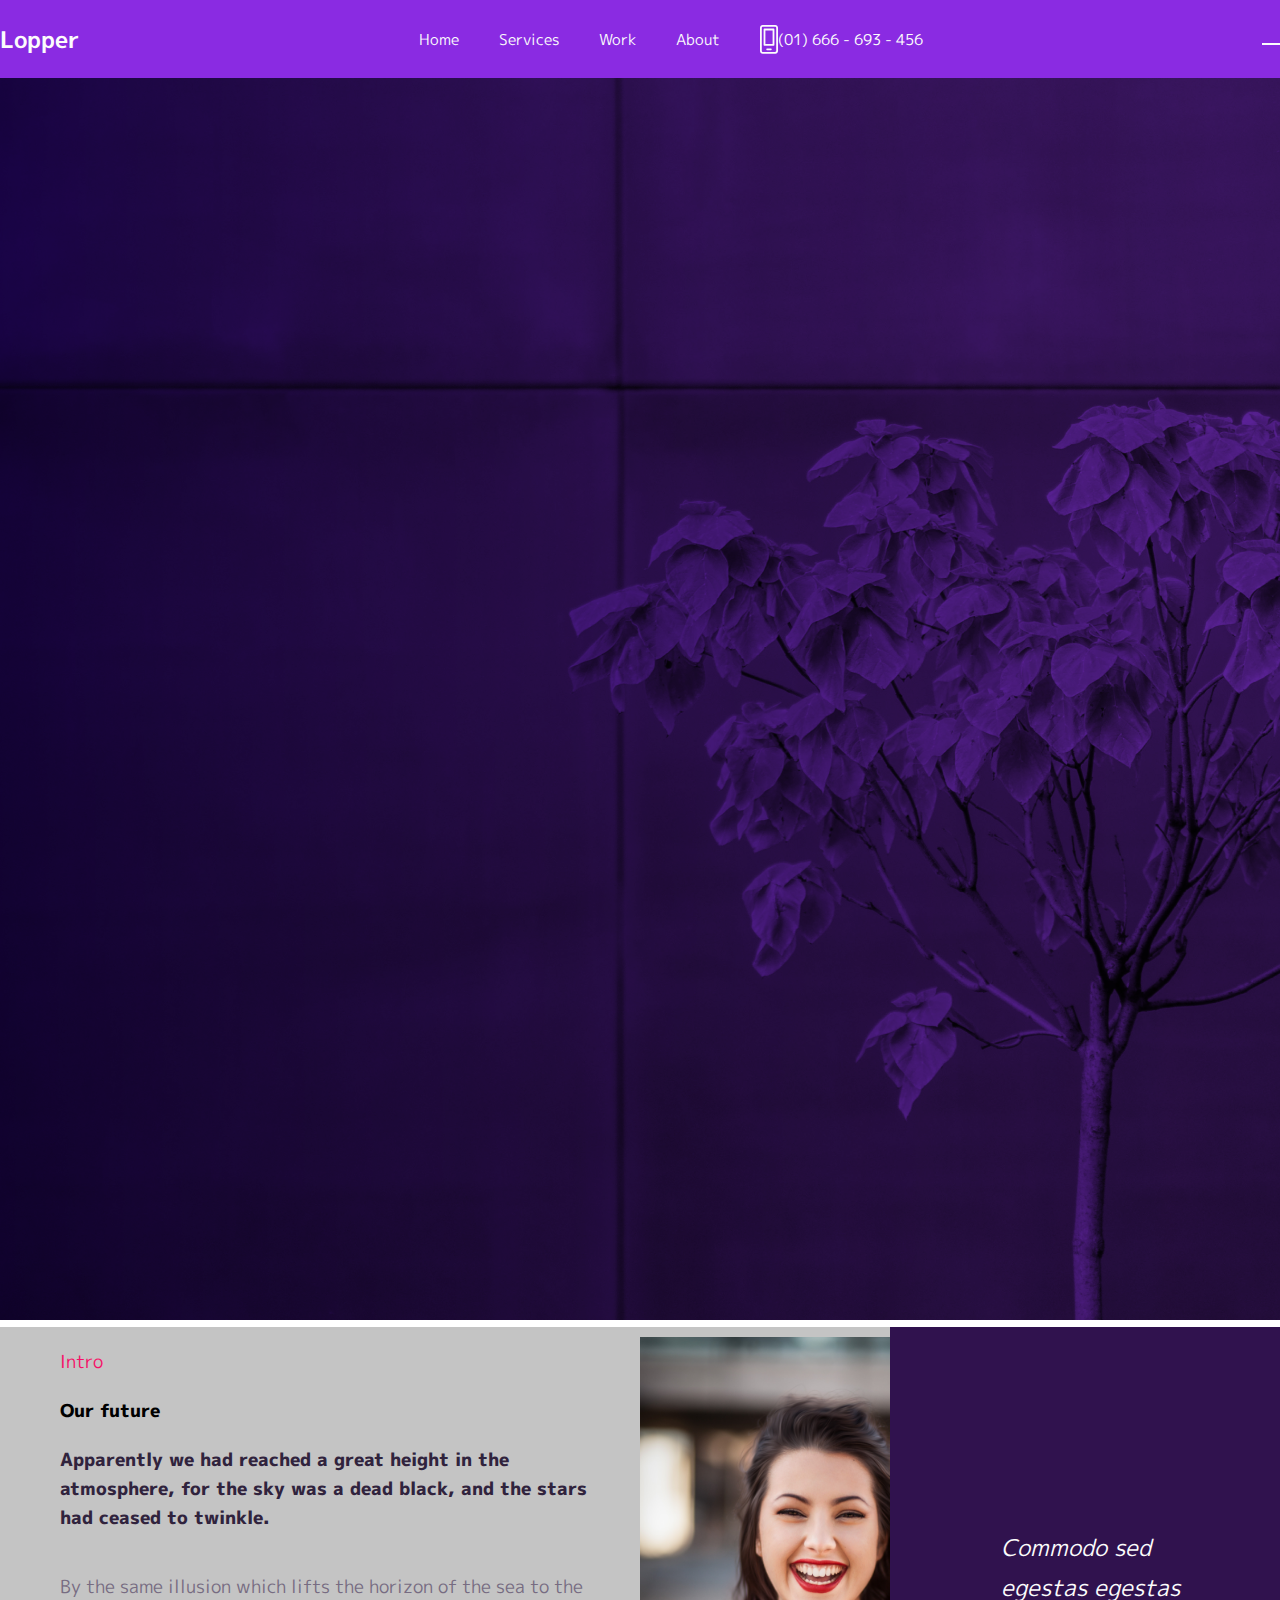
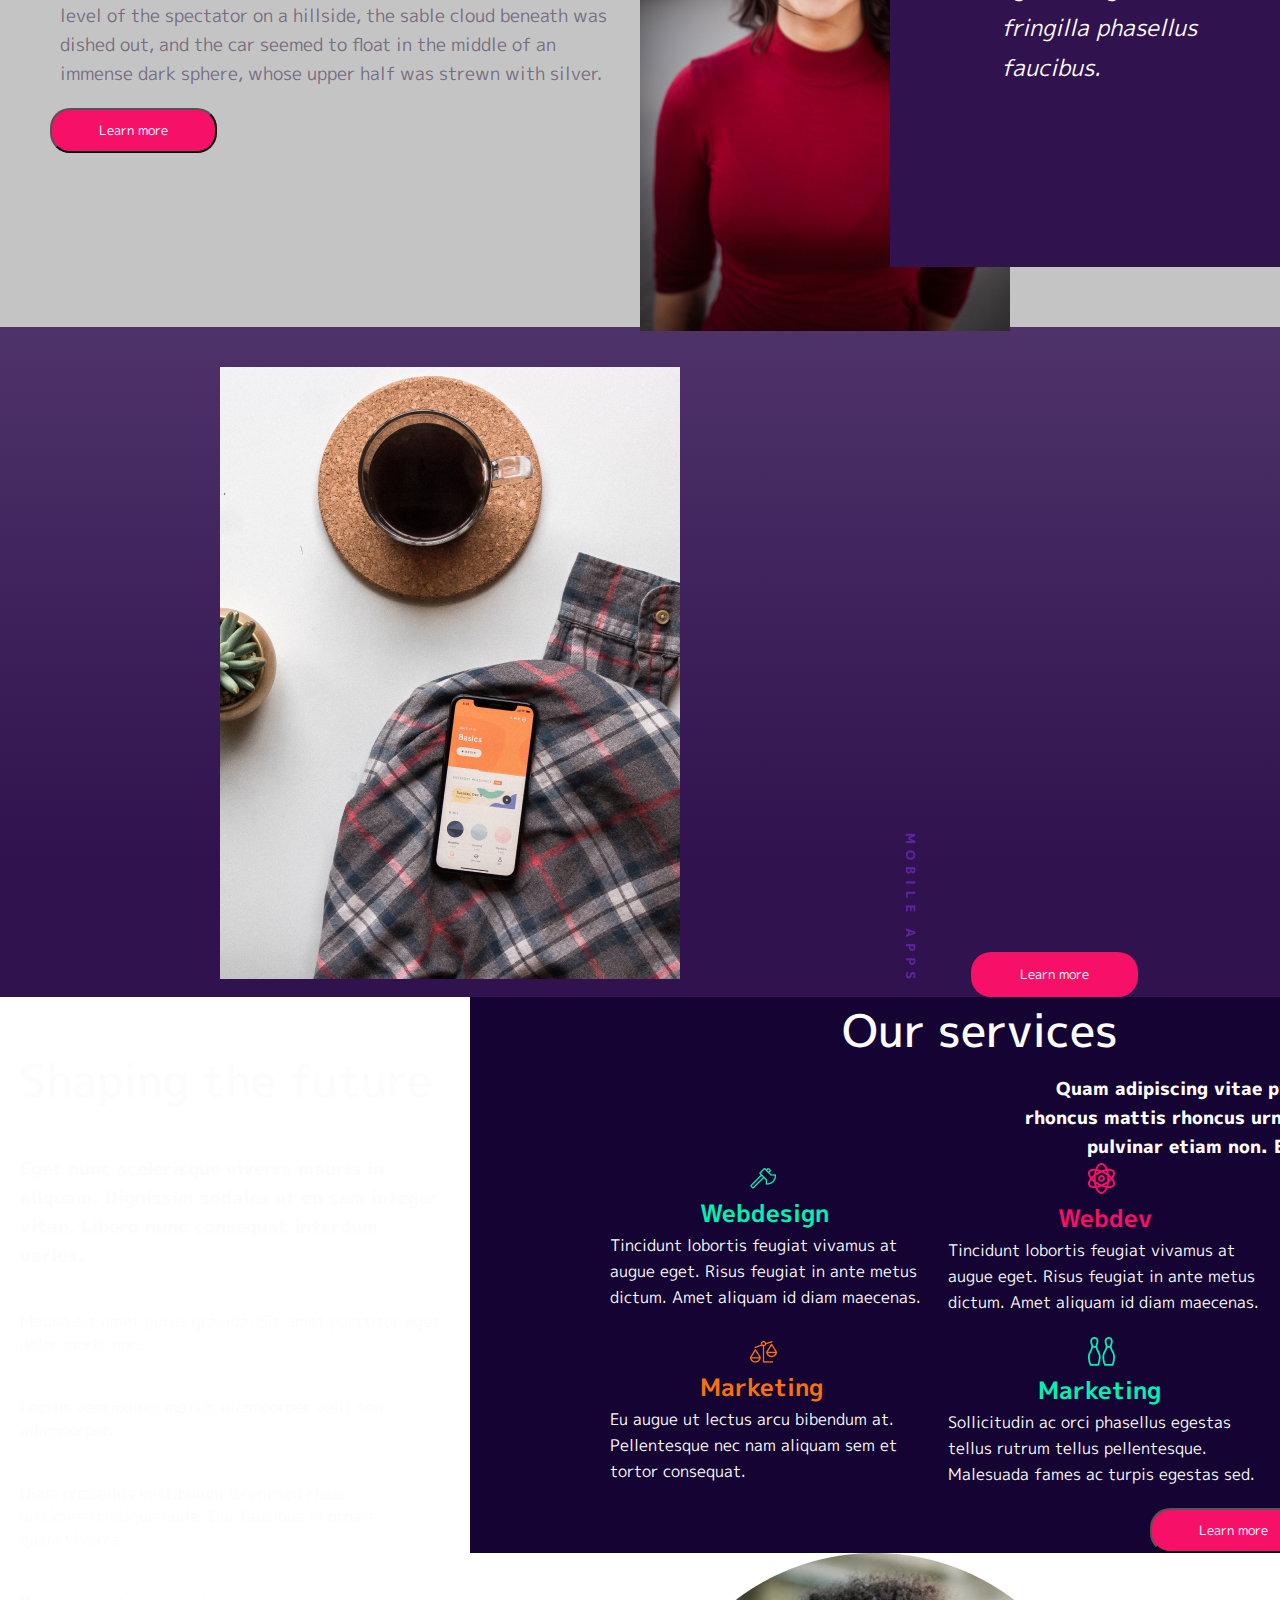
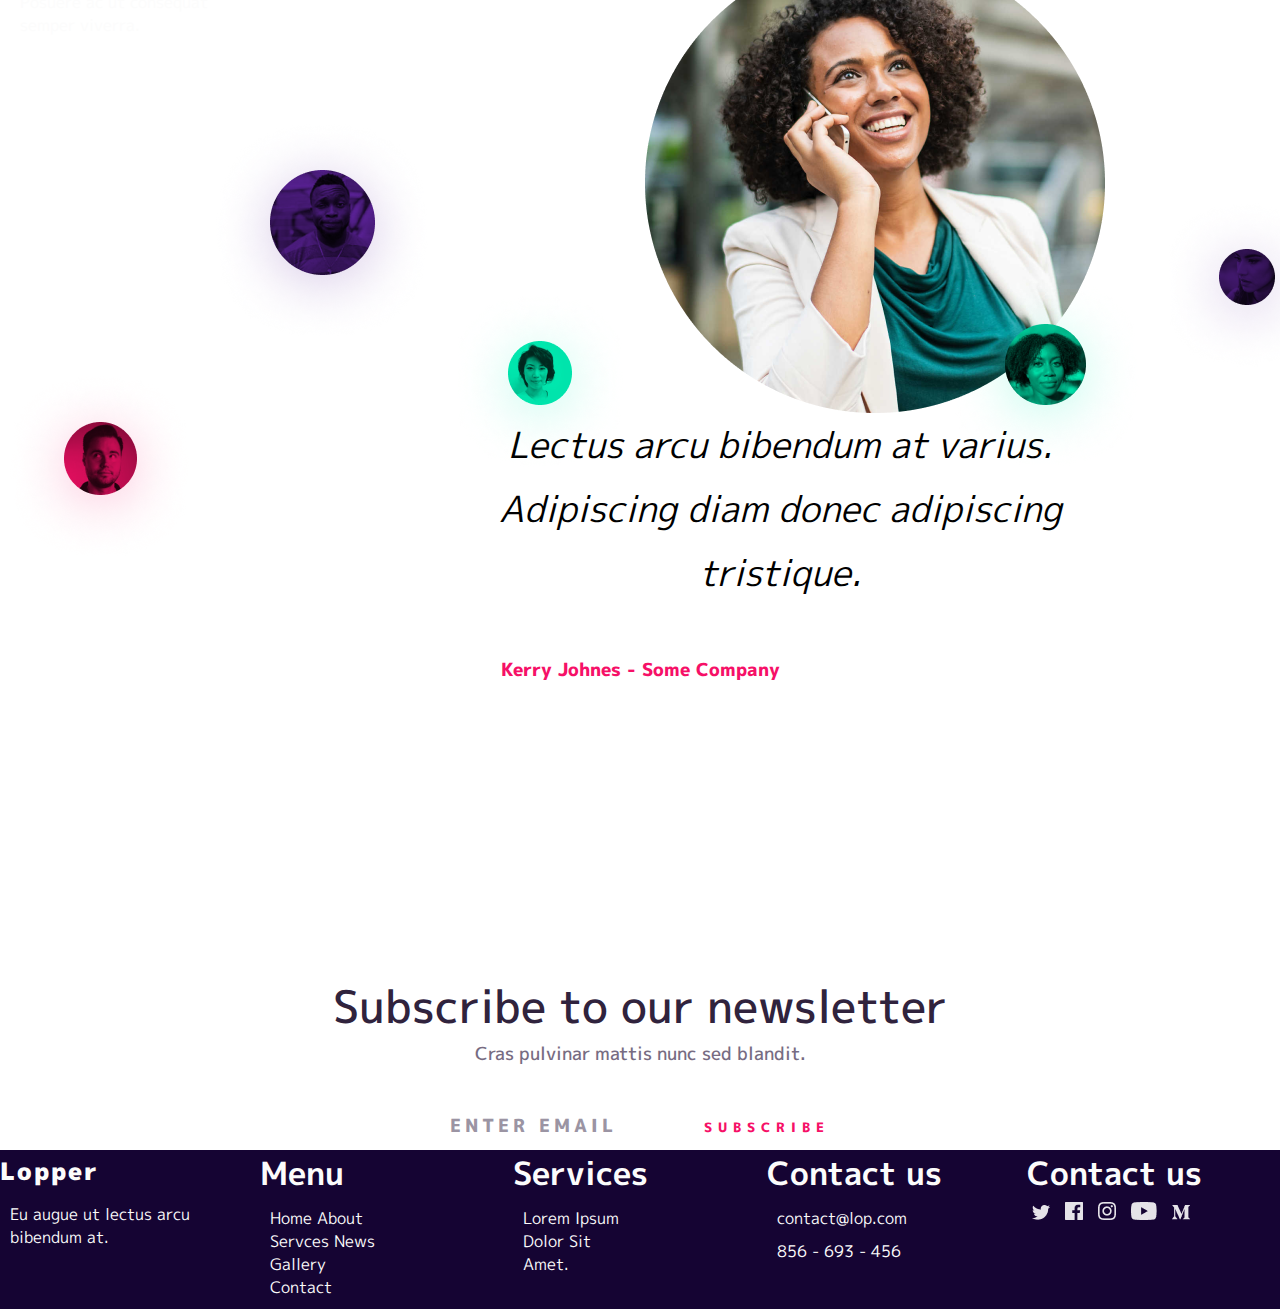
<file: index.html>
<!DOCTYPE html>
<html lang="en">

<head>
    <meta charset="UTF-8">
    <meta http-equiv="X-UA-Compatible" content="IE=edge">
    <meta name="viewport" content="width=device-width, initial-scale=1.0">
    <title>Maket</title>
    <link rel="stylesheet" href="index.css">
</head>

<body>
    <div class="container">
        <header class="header">
            <div class="logo">
                <h2 class="header-menu_item"><a href="#">Lopper</a></h2>
            </div>
            <ul class="header-menu">
                <li class="header-menu_item"> <a href="#">Home</a></li>
                <li class="header-menu_item"> <a href="#">Services</a></li>
                <li class="header-menu_item"> <a href="#">Work</a></li>
                <li class="header-menu_item"> <a href="#">About</a></li>
                <img src="/img44/logo.svg" alt="logo">
                <li class="header-menu_item"> <a href="#">(01) 666 - 693 - 456</a></li>
            </ul>
            <div class="img">
                <img src="/img44/last.png" alt="last">
            </div>
        </header>
        <div class="content">
            
            <img src="/img44/main img.png" alt="mainimg">

        </div>
        <main class="main">
            <p class="main-text">Intro</p>
            <h2 class="main-title__alem">Our future</h2>
            <p class="main-text__alem">Apparently we had reached a great height in the atmosphere, for the sky was a
                dead black, and the stars
                had ceased to twinkle.</p>
            <p class="main-text__elem">By the same illusion which lifts the horizon of the sea to the level of the
                spectator on a hillside, the
                sable cloud beneath was dished out, and the car seemed to float in the middle of an immense dark sphere,
                whose upper half was strewn with silver.</p>
            <button class="btn">Learn more</button>
        </main>
        <div class="banner">
            <div class="banner-texts">
                <p class="banner-text">Commodo sed egestas egestas fringilla phasellus faucibus.</p>
            </div>
            <img src="/img44/girl.png" alt="girl">
        </div>
        <div class="sidebar">
            <img class="coffee" src="/img44/koffee.png" alt="koffee">
            <img src="/img44/Mobile Apps.png" alt="Apps">

            <div class="side-texts">
                <h2 class="side-title">Shaping the future</h2>
                <p class="first">
                    Eget nunc scelerisque viverra mauris in aliquam. Dignissim sodales ut eu sem integer vitae. Libero
                    nunc
                    consequat interdum varius.
                </p>
                <p class="secondary">
                    Magna sit amet purus gravida. Sit amet porttitor eget dolor morbi non.
                </p>
                <p class="threeth">
                    Lectus vestibulum mattis ullamcorper velit sed ullamcorper.
                </p>

                <p class="fourth">
                    Diam phasellus vestibulum lorem sed risus ultricies tristique nulla. Dui faucibus in ornare quam
                    viverra.
                </p>

                <p class="fifth">
                    Posuere ac ut consequat semper viverra.
                </p>
            </div>
            <button class="btn  btn--sec">Learn more</button>
        </div>
        <div class="gallery">
            <h2 class="gallery-title">Our services</h2>
            <p class="gallery-text">Quam adipiscing vitae proin sagittis nisl rhoncus mattis rhoncus urna. Quam
                elementum pulvinar etiam non.
                Eu consequat.</p>

        </div>
        <main class="grid">


            <article>
                <img src="/img44/axe.png" alt="icona">
                <h2 class="gridTitle green">Webdesign</h2>
                <p class="gridText">Tincidunt lobortis feugiat vivamus at augue eget. Risus feugiat in ante metus
                    dictum. Amet
                    aliquam id diam maecenas.</p>
            </article>

            <article>
                <img src="/img44/cell.png" alt="icona">
                <h2 class="gridTitle red">Webdev</h2>
                <p class="gridText">Tincidunt lobortis feugiat vivamus at augue eget. Risus feugiat in ante metus
                    dictum. Amet
                    aliquam id diam maecenas.</p>
            </article>

            <article>
                <img src="/img44/lamp.png" alt="icona">
                <h2 class="gridTitle orange">Marketing</h2>
                <p class="gridText">
                    Eu augue ut lectus arcu bibendum at. Pellentesque nec nam aliquam sem et tortor consequat.
                    .</p>
            </article>

            <article>
                <img src="/img44/wei.png" alt="icona">
                <h2 class="gridTitle orange">Marketing</h2>
                <p class="gridText">Eu augue ut lectus arcu bibendum at. Pellentesque nec nam aliquam sem et tortor
                    consequat.

                </p>
            </article>

            <article>
                <img src="/img44/bowls.png" alt="icona">
                <h2 class="gridTitle green">Marketing</h2>
                <p class="gridText">
                    Sollicitudin ac orci phasellus egestas tellus rutrum tellus pellentesque. Malesuada fames ac turpis
                    egestas sed.
                </p>
            </article>

            <article>
                <img src="/img44/brain.png" alt="icona">
                <h2 class="gridTitle red">Webdev</h2>
                <p class="gridText">
                    Integer quis auctor elit sed vulputate mi. Semper auctor neque vitae tempus. Vulputate odio ut enim
                    blandit volutpat maecenas volutpat.
                </p>
            </article>
            <button class="btn  btn--grid">Learn more</button>

        </main>
        <section class="images">
           
            <img class="major" src="/img44/beauty.png" alt="beauty">
            
            <h2 class="imgtitle">
                Lectus arcu bibendum at varius. Adipiscing diam donec adipiscing tristique.
            </h2>
            <p class="imgtext">
                Kerry Johnes - Some Company
            </p>
            <div class="icana">
                <img class="fir" src="/img44/man.png" alt="man">
                <img class="six" src="/img44/Ellipse (2).png" alt="">
                <img class="sec" src="/img44/Ellipse (3).png" alt="">
                <img class="three" src="/img44/Ellipse (4).png" alt="">
                <img class="four" src="/img44/Ellipse (5).png" alt="">
                <img class="fiv" src="/img44/Ellipse (6).png" alt="">
             </div>
        <h1 class="title-info">Subscribe to our newsletter</h1>
        <p class="text-info">Cras pulvinar mattis nunc sed blandit.</p>
       <section>
        <p class="tmail">
            Enter email
        </p>
        <p class="click">
            Subscribe
        </p>
       </section>
        </section>
        <footer class="footer">
<article>
    <h1 class="anoterTitle">Lopper</h1>
    <p class="another">Eu augue ut lectus arcu bibendum at.</p>

</article>

<article>
    <h1 class="smalltitle">Menu</h1>
    <p class="small">
        Home
        About
        Servces
        News
        Gallery
        Contact</p>

</article>

<article>
    <h1 class="smalltitle">Services</h1>
    <p class="small">
        Lorem
        Ipsum
        Dolor
        Sit Amet.</p>

</article>

<article>
    <h1 class="smalltitle">Contact us</h1>
    <p class="another">contact@lop.com</p>
    <p class="another">856 - 693 - 456</p>

</article>

<article>
    <h1 class="smalltitle">Contact us</h1>
   <section>
<img src="/img44/vk.png" alt="vk">
<img src="/img44/Vector (2).png" alt="facebook">
<img src="/img44/insta.png" alt="instagram">
<img src="/img44/youtube.png" alt="youtube">
<img src="/img44/microft.png" alt="microft">
   </section>

</article>
        </footer>
    </div>
</body>
</file>
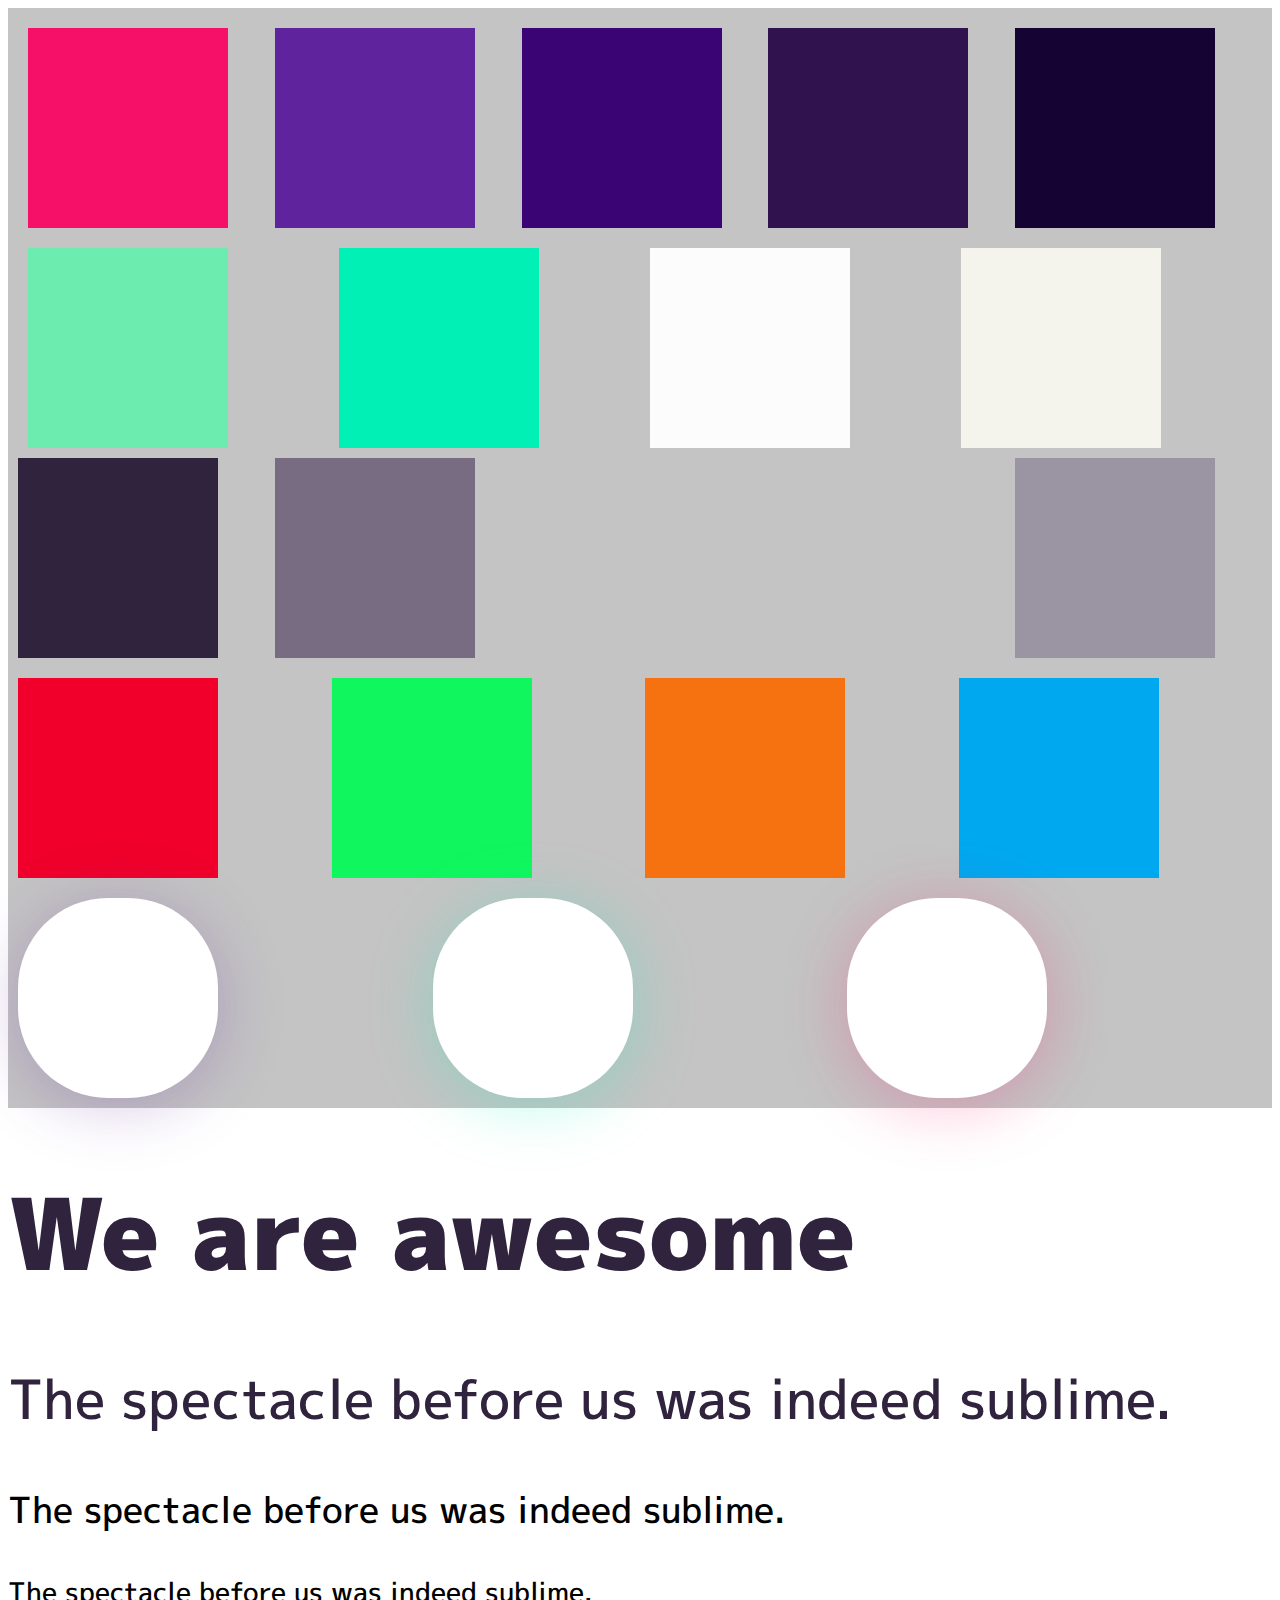
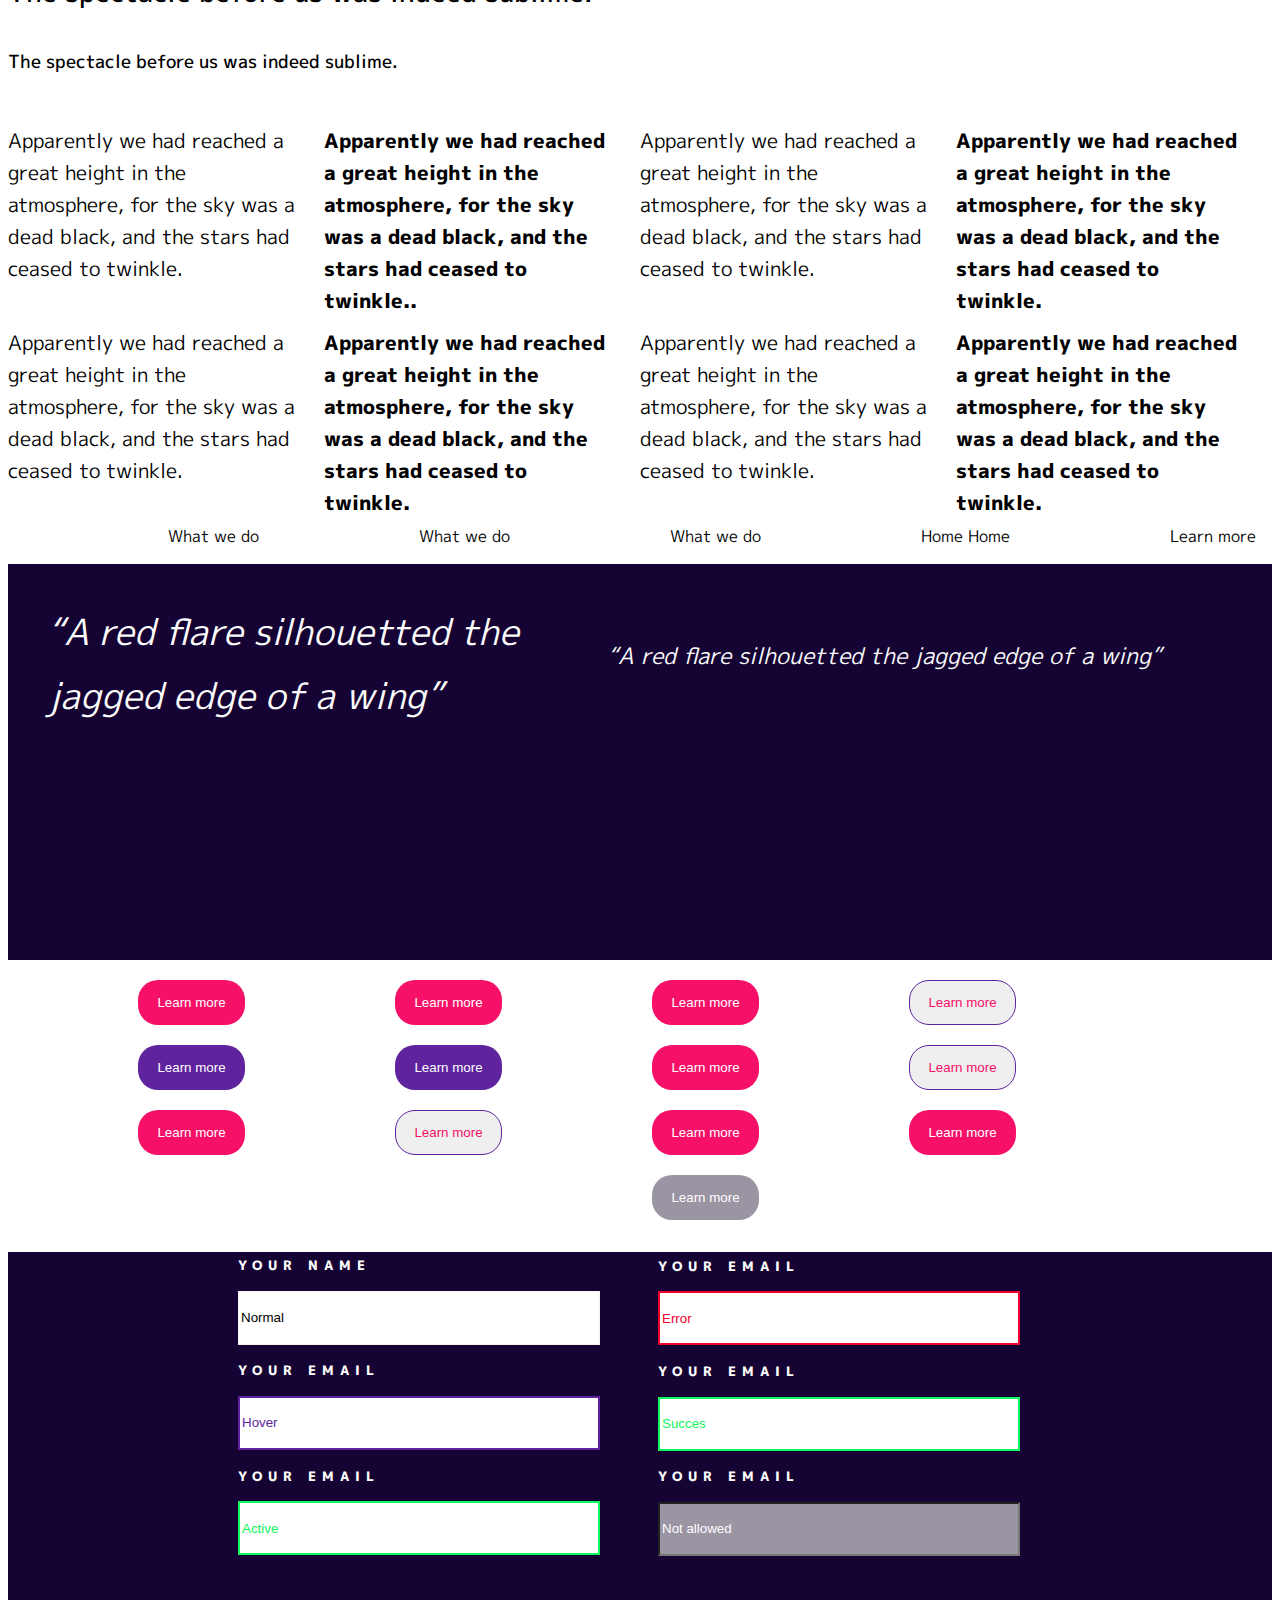
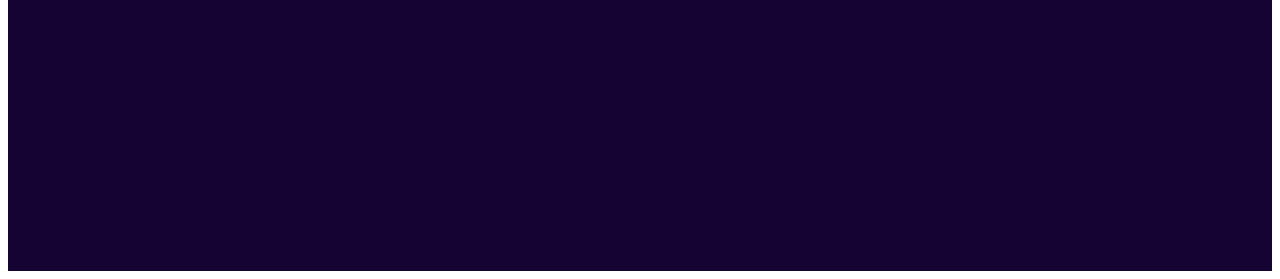
<file: index.2.html>
<!DOCTYPE html>
<html lang="en">

<head>
    <meta charset="UTF-8">
    <meta http-equiv="X-UA-Compatible" content="IE=edge">
    <meta name="viewport" content="width=device-width, initial-scale=1.0">
    <title>Document</title>
    <link rel="stylesheet" href="index2.css">
</head>

<body>
    <div class="container">
        <div class="box first"></div>
        <div class="box second"></div>
        <div class="box three"></div>
        <div class="box four"></div>
        <div class="box five"></div>
    </div>
    <div class="contain">
        <div class=" box six"></div>
        <div class=" box seven"></div>
        <div class=" box eghit"></div>
        <div class=" box nine"></div>
    </div>

    <div class="calona">
        <div class=" box ten"></div>
        <div class=" box elewen"></div>
        <div class=" box twelve"></div>
    </div>
    <div class="calona-two">
        <div class=" box red"></div>
        <div class=" box green"></div>
        <div class=" box orange"></div>
        <div class=" box blue"></div>
    </div>
    <div class="curcles">
        <div class="curcle one"></div>
        <div class="curcle two"></div>
        <div class="curcle third"></div>
    </div>
    <div class="texts">
        <h1>We are awesome</h1>
        <h2>The spectacle before us was indeed sublime.</h2>
        <h3>The spectacle before us was indeed sublime.</h3>
        <h4>The spectacle before us was indeed sublime.</h4>
        <h5>The spectacle before us was indeed sublime.</h5>
    </div>
    <div class="grid">
        <article>
            <p class="normal">Apparently we had reached a great height in the atmosphere, for the sky was a dead black,
                and the stars had
                ceased to twinkle.</p>
        </article>
        <article>
            <p class="bold">Apparently we had reached a great height in the atmosphere, for the sky was a dead black,
                and the stars had ceased to twinkle..</p>
        </article>
        <article>
            <p class="normal">Apparently we had reached a great height in the atmosphere, for the sky was a dead black,
                and the stars had
                ceased to twinkle.</p>
        </article>

        <article>
            <p class="bold">Apparently we had reached a great height in the atmosphere, for the sky was a dead black,
                and the stars had
                ceased to twinkle.</p>
        </article>

        <article>
            <p class="normal">Apparently we had reached a great height in the atmosphere, for the sky was a dead black,
                and the stars had
                ceased to twinkle.</p>
        </article>

        <article>
            <p class="bold">Apparently we had reached a great height in the atmosphere, for the sky was a dead black,
                and the stars had
                ceased to twinkle.</p>
        </article>

        <article>
            <p class="normal">Apparently we had reached a great height in the atmosphere, for the sky was a dead black,
                and the stars had
                ceased to twinkle.</p>
        </article>

        <article>
            <p class="bold">Apparently we had reached a great height in the atmosphere, for the sky was a dead black,
                and the stars had
                ceased to twinkle.</p>

        </article>

    </div>
    <div class="podtext">
        <p class="color">What we do</p>
        <p class="color">What we do</p>
        <p class="color">What we do</p>
        <p class="color">Home Home</p>
        <p class="color">Learn more</p>
    </div>
    <div class="content">
        <article>
            <h3 class="title">
                “A red flare silhouetted the jagged edge of a wing”
            </h3>
            <p class="text">
                “A red flare silhouetted the jagged edge of a wing”
            </p>
        </article>
    </div>
    <div class="buttons">
        <section class="numer0ne">
            <button class="bardo btn">Learn more</button>
            <button class="violet btn">Learn more</button>
            <button class="bardo btn">Learn more</button>

        </section>

        <section class="numer0ne">
            <button class="bardo btn">Learn more</button>
            <button class="violet btn">Learn more</button>
            <button class="white btn">Learn more</button>
        </section>

        <section class="numer0ne">
            <button class="bardo btn">Learn more</button>
            <button class="bardo btn">Learn more</button>
            <button class="bardo btn">Learn more</button>
            <button class="grey btn">Learn more</button>
        </section>
        <section class="numer0ne">
            <button class="white btn">Learn more</button>
            <button class="white btn">Learn more</button>
            <button class="bardo btn">Learn more</button>
        </section>

    </div>
    <div class="inputs">
        <section class="feld">
            <p class="got">Your name</p>
            <input class="value" type="text" value="Normal">
            <p class="got">Your email</p>
            <input class="valuefir" type="text" value="Hover">
            <p class="got">Your email</p>
            <input class="valuegreen" type="text" value="Active">
        </section>

        <section class="sable">
            <p class="got">Your email</p>
            <input class="valuesec" type="text" value="Error">
            <p class="got">Your email</p>
            <input class="valuegreen"  type="text" value="Succes">
            <p class="got">Your email</p>
            <input class="grey" type="text" value="Not allowed">
        </section>
    </div>
</body>

</html>
</file>
<file: index.css>
@import url("https://fonts.googleapis.com/css2?family=M+PLUS+1p:wght@400;700&family=Montserrat:wght@400;500;600;800&family=Roboto:ital,wght@0,400;0,700;1,500;1,700&family=Ubuntu:wght@300;400;500;700&family=Work+Sans:wght@400;600;700&family=Zilla+Slab:wght@400;700&display=swap");
* {
  margin: 0;
  padding: 0;
  box-sizing: border-box;
  font-family: "M PLUS 1p", sans-serif;
}
:root {
  --white: #fcfcfc;
  --background: linear-gradient(180deg, rgba(49, 18, 81, 0) 0%, #30124e 80.07%);
  --red: #f61067;
  --dark: #150433;
  --green: #00F0B5;
  --orange: #F67110;


}
.header {
  height: 78px;
  display: flex;
  justify-content: space-between;
  align-items: center;
  font-size: 15px;
  line-height: 29px;
  background-color: blueviolet;
}
a {
  color: var(--white);
  text-decoration: none;
}
.header-menu {
  display: flex;
}
.header-menu_item {
  margin-right: 40px;
  color: var(--white);
}
ul,
li {
  list-style: none;
}
.texts {
  color: var(--white);
  left: 410px;
}
.text {
  font-style: normal;
  font-weight: 800;
  font-size: 14.4px;
  line-height: 30px;
  letter-spacing: 4px;
  text-transform: uppercase;
  color: #fcfcfc;
}
.main-title {
  width: 700px;
  font-style: normal;
  font-weight: 900;
  font-size: 99px;
  line-height: 118px;
  height: 400px;
}
.title {
  color: var(--red);
}
.maintext {
  font-style: normal;
  font-weight: normal;
  font-size: 18px;
  line-height: 29px;
  display: flex;
  align-items: center;
  margin-top: 20px;
}
.main-title__alem {
  margin-left: 60px;
  font-style: normal;
  font-weight: 800;
  font-size: 18px;
  line-height: 29px;
}
.main-text {
    width: 600px;
    margin-left: 40px;
    font-style: normal;
font-weight: normal;
font-size: 18px;
line-height: 29px;

padding: 20px;

color: var(--red);
}
.main-title p {
  margin: 0;
  padding: 0;
}
h1,
h2,
h3,
h4,
h5,
h6 {
  margin: 0;
}
.main {
  float: left;
  width: 50%;
  background: #C4C4C4;
  height: 600px;

}
.banner {
  float: left;
  width: 50%;
  background: #C4C4C4;
  height: 600px;
}
.banner-texts{
    position: relative;
    width: 441px;
    height: 540px;
    background: #30124E;
    left:  250px;
    z-index: 1;
}
.banner img{
    position: relative;
    bottom: 530px;
    width: 370px;
}
.banner-text{
   width: 330px; 
height: 586px;
padding-top: 200px;
padding-left: 111px;
font-size: 23px;
font-style: italic;
font-weight: 400;
line-height: 40px;
letter-spacing: 0em;
text-align: left;
color: var(--white);

}
.main-text__alem{
    width: 600px;
    margin-left: 40px;
    padding: 20px;
    font-style: normal;
font-weight: 800;
font-size: 18px;
line-height: 29px;
color: #30233D;
}
.main-text__elem{
    width: 600px;
    margin-left: 40px;
    padding: 20px;
    font-style: normal;
font-weight: normal;
font-size: 18px;
line-height: 29px;
color: #776C82;

}
.btn{
    background: var(--red);
    color: var(--white);
    width: 167px;
    height: 45px;
    border-radius: 20px;
    margin-left: 50px;
}
.sidebar{
  clear: both;
  width: 100%;
  background: linear-gradient(180deg, rgba(50, 18, 81, 0.864) 0%, #30124E 80.07%);
  color: var(--white);
}
.side-title{
  font-style: normal;
font-weight: 500;
font-size: 45px;
line-height: 67px;
padding: 20px;


}
.side-texts{
  float: left;
  padding-top: 30px;
  
}
.first{
  font-style: normal;
  font-weight: 800;
  font-size: 18px;
  line-height: 29px;
 width: 460px;
 padding: 20px;
}
.secondary{
  margin: 20px;
 width: 430px;

}
.threeth{
  padding: 20px;
  width: 430px;
}
.btn--sec{
 
border:none ;
}
.sidebar img{
  margin-left: 220px;
}
.coffee{
  padding-top: 40px;
}
.threeth{
  padding: 20px;
  width: 430px;
}
.fourth{
  padding: 20px;
  width: 430px;
}
.fifth{
  padding: 20px;
  width: 260px;
}
.gallery{
  background-color: var(--dark);
  color: var(--white);
  display: grid;
}

.gallery-title{

  font-style: normal;
font-weight: 500;
font-size: 45px;
line-height: 67px;
text-align: center;
padding-left: 20px;
}
.gallery-text{
  width: 450px;
  font-style: normal;
font-weight: 800;
font-size: 18px;
line-height: 29px;
text-align: center;
margin-left: 550px;
margin-top: 10px;
}
.gridText{
  width: 318px;
height: 80px;
font-style: normal;
font-weight: normal;
font-size: 16.2px;
line-height: 26px;
align-self: center;
align-content: center;
}
.grid{
  display: grid;
  grid-template-columns: repeat(3,1fr);
  align-items: center;
  background-color: var(--dark);
  color: var(--white);
  column-gap: 14px;
  gap: 20px;
  align-self: center;
  align-content: center;
  padding-left: 140px;

}
.red{
  color: var(--red);
  margin-left: 110px;
}
.green{
  color: var(--green);
  margin-left: 90px;
}
.orange{
  color: var(--orange);
  margin-left: 90px;
}
.btn--grid{
position: relative;
left: 490px;

}
.grid img{
  margin-left: 140px;
}
.major{
  display: block;
  margin: 0 auto;
}
.imgtext{
  font-style: normal;
font-weight: 800;
font-size: 18px;
line-height: 29px;
color: var(--red);
padding: 50px;
text-align: center;
}
.imgtitle{
  font-style: italic;
font-weight: normal;
font-size: 36px;
line-height: 64px;
text-align: center;
width: 600px;
margin-left: 480px;
}
.icona img{
  position: relative;

}
.fir{
  bottom: 400px;
  position: relative;
}
.six{
  bottom: 620px;
  position: relative;
}
.sec{
  bottom: 490px;
  position: relative;
}
.three{
  bottom: 490px;
  position: relative;
  left: 300px;
}
.four{
  bottom: 590px;
  position: relative;
  left: 300px;
}
.fiv{
  bottom: 750px;
  position: relative;
  left: 300px;
}
.title-info{
  text-align: center;
  font-style: normal;
font-weight: 500;
font-size: 45px;
line-height: 67px;
color: #30233D;

}
.text-info{
  font-style: normal;
font-weight: 500;
font-size: 18px;
line-height: 27px;
/* identical to box height */

text-align: center;

/* TextColors/Maintext */

color: #776C82;
}
.tmail{
  text-align:left ;
  margin: 10px;
  margin-left: 450px;
  position: relative;
  top: 30px;
  font-style: normal;
font-weight: 800;
font-size: 18px;
line-height: 37px;
letter-spacing: 4px;
text-transform: uppercase;
color: #9B94A3;
}
.click{
  text-align: right;
  margin-right: 450px;
  font-style: normal;
font-weight: 800;
font-size: 12.6px;
line-height: 26px;
text-transform: uppercase;
letter-spacing: 6px;
color: var(--red);
position: relative;
bottom: 10px;
}
.footer{
  display: grid;
  grid-template-columns: repeat(5,1fr);
  background-color: var(--dark);
  color: var(--white);
}
.anoterTitle{
  font-style: normal;
font-weight: 900;
font-size: 24px;
line-height: 43px;
/* identical to box height */

letter-spacing: 2px;
}
.another{
  width: 240px;
  margin: 10px;

}
.small{
  width: 110px; 
 margin: 10px;
}
.footer img{
  padding: 5px;
}
</file>
<file: index2.css>
@import url('https://fonts.googleapis.com/css2?family=M+PLUS+1p:wght@400;700&family=Montserrat:wght@400;500;600;800&family=Roboto:ital,wght@0,400;0,700;1,500;1,700&family=Ubuntu:wght@300;400;500;700&family=Work+Sans:wght@400;600;700&family=Zilla+Slab:wght@400;700&display=swap');
body{
    font-family: 'M PLUS 1p', sans-serif;
}
root{
    --white: #fcfcfc;
    --background: linear-gradient(180deg, rgba(49, 18, 81, 0) 0%, #30124e 80.07%);
    --red: #f61067;
    --dark: #150433;
    --green: #00F0B5;
    --orange: #F67110;
}
*{
    box-sizing: border-box;
}
.container{
    display: grid;
    grid-template-columns: repeat(5,1fr);
    grid-auto-flow: column;
    column-gap: 10px;
    padding: 20px;
    background: #C4C4C4;
}
.first{
    background: #F61067;
    height: 200px;
    width: 200px;
}
.second{
    height: 200px;
    width: 200px;
    background: #5E239D;

}
.three{
    background: #3A0475;
    height: 200px;
    width: 200px;
}
.four{
    height: 200px;
    width: 200px;
    background: #30124E;

}
.five{
    height: 200px;
    width: 200px;
    background: #150433;

}
.box{
    display: grid;
    grid-template-columns: repeat(5,1fr);
    padding: 20px;
}


.six{
    height: 200px;
    width: 200px;
    background: #6DECAF;


}
.contain{
    display: grid;
    grid-template-columns: repeat(4,1fr);
    padding-left: 20px;
    background: #C4C4C4;
}

.seven{
    height: 200px;
    width: 200px;
    background: #00F0B5;
    padding-left: 10px;

}
.eghit{
    height: 200px;
    width: 200px;
    background: #FCFCFC;

}
.nine{
    height: 200px;
    width: 200px;
    background: #F4F4ED;

}
.calona{
    display: grid;
    grid-template-columns: repeat(3,1fr);
    padding-left: 20px;
  padding: 10px;
   column-gap:10px ;  
   background: #C4C4C4; 

}
.ten{
    height: 200px;
    width: 200px;
    background: #30233D;

}
.elewen{
    height: 200px;
    width: 200px;
    background: #776C82;
    margin-right: 530px;


}
.twelve{
    height: 200px;
    width: 200px;
    background: #9B94A3;
}
.calona-two{
    display: grid;
    grid-template-columns: repeat(4,1fr);
    padding: 10px;
    column-gap:10px ;  
    background: #C4C4C4; 
 
}
.red{
    height: 200px;
    width: 200px;
    background: #F0002B;

}
.green{
    height: 200px;
    width: 200px;
    background: #10F65E;

}
.orange{
    height: 200px;
    width: 200px;
    background: #F67110;

}

.blue{
    height: 200px;
    width: 200px;
    background: #00A8F0;


}
.curcles{
    display: grid;
    grid-template-columns: repeat(3,1fr);
    padding: 10px;
      
    background: #C4C4C4;  
}
.one{
    height: 200px;
    width: 200px;
    border-radius: 90px;
    background: #FFFFFF;

box-shadow: 0px 8px 64px rgba(94, 35, 157, 0.25);
}
.two{
    
background: #FFFFFF;
height: 200px;
width: 200px;
border-radius: 90px;

box-shadow: 0px 8px 64px rgba(0, 240, 181, 0.25);
}
.third{
    background: #FFFFFF;
    height: 200px;
    width: 200px;
    border-radius: 90px;

box-shadow: 0px 8px 64px rgba(246, 16, 103, 0.25);
}
h1{
    font-style: normal;
font-weight: 900;
font-size: 99px;
line-height: 118px;
/* identical to box height */


/* TextColors/Headers */

color: #30233D;

}
h2{
    font-style: normal;
    font-weight: 500;
    font-size: 54px;
    line-height: 80px;
   
    
   
    
    color: #30233D;
    
}
h3{
    font-family: Mplus 1p;
    font-style: normal;
    font-weight: 500;
    font-size: 36px;
    line-height: 53px;
color: var(--text);
}
h4{
    color: var(--text);
    font-style: normal;
font-weight: 500;
font-size: 27px;
line-height: 40px;
}
h5{
    color: var(--text);
    font-style: normal;
    font-weight: 500;
    font-size: 18px;
    line-height: 27px;
}
.grid{
    display: grid;
    grid-template-columns: repeat(4,1fr);
}
.normal{
    font-style: normal;
font-weight: normal;
font-size: 19.8px;
line-height: 32px;
color: var(--text);
width: 288px;
height: 162px;

}
.bold{
    width: 290px;
height: 162px;
font-style: normal;
font-weight: 800;
font-size: 19.8px;
line-height: 32px;
color: var(--text);
}
.podtext{
    display: flex;
}
.color{
 margin-left: 160px;
 
}
.content{
    display: grid;
    grid-template-columns: repeat(2.1fr);
    background: #150433;
    color: var(--white);
    color: #FCFCFC;

}
.title{
    float: left;
    width: 600px;
height: 324px;
font-style: italic;
font-weight: normal;
font-size: 36px;
line-height: 64px;
padding-left: 40px;
}
.text{
 padding-top: 50px;
padding-left: 70px;
font-style: italic;
font-weight: normal;
font-size: 22.5px;
line-height: 40px;

}
.buttons{
  display: flex;
 
}
button{
    height: 45px;
    width: 107px;
  border-radius: 20px;
  border: none;
  margin: 10px;
  color: var(--white);
  margin-left: 120px;
    
}
.numer0ne{
    display: flex;
    flex-direction: column;
    padding: 10px;
}
.bardo{
    background: #F61067;
    color: white;

}
.violet{
    background: #5E239D;
    color: white;

}
.grey{
    background: #9B94A3;
color: white;
}
.white{
    border: 1px solid #5E239D;
box-sizing: border-box;
color: #F61067;


}
.feld{
    padding-left: 230px;
} 
.sable{
    position: relative;
    left: 650px;
    bottom: 315px;
    
}
input{
    width: 362px;
height: 54px;


}
.got{
    font-style: normal;
font-weight: 800;
font-size: 12.6px;
line-height: 26px;
letter-spacing: 6px;
text-transform: uppercase;

/* Colors/White */

color: #FCFCFC;
}
.inputs{
    background: #150433;
}
.valuegreen{
    border: 2px solid #10F65E;
    color: #10F65E;

}
.valuesec{
    border: 2px solid #F0002B;
    color: #F0002B;
    
}
.valuefir{
    border: 2px solid #5E239D;
    color:#5E239D ;
}
.value{
    border: 1px solid #F4F4ED
}
</file>
